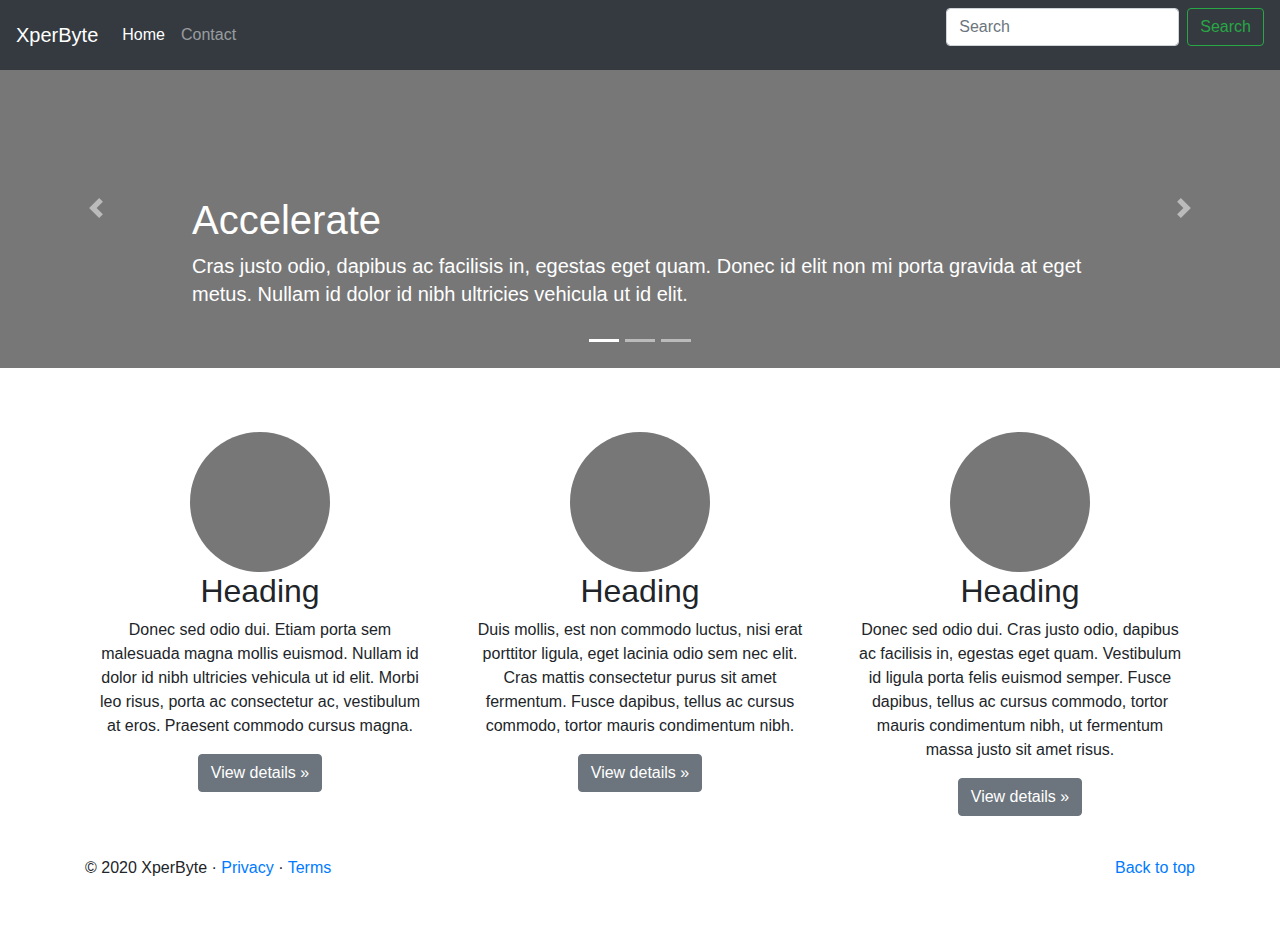
<file: index.html>
<html lang="en">
  <head>
    <meta charset="utf-8">
    <meta name="viewport" content="width=device-width, initial-scale=1, shrink-to-fit=no">
    <meta name="description" content="XperByte is offering IT solutions by using gears - 
    Accelerate, Integrate and Correlate. XperByte brings solution to your IT project by adding experts and
    adding capabilities.">
    <meta name="keywords" content="IT, information technology, website, expert, computer, software, cloud development">
    <title>XperByte Global Solutions</title>

    <!-- Favicons -->
<link rel="apple-touch-icon" href="images/favicon.PNG" sizes="180x180">
<link rel="icon" href="images/favicon.PNG" sizes="32x32" type="image/png">
<script src="https://code.jquery.com/jquery-3.5.1.slim.min.js" ></script>
<script src="js/bootstrap.min.js"></script>
<link href="carousel.css" rel="stylesheet">
<link href="css/bootstrap.css" rel="stylesheet">
</head>
<body>
    <header>
  <nav class="navbar navbar-expand-md navbar-dark fixed-top bg-dark">
    <a class="navbar-brand" href="#">XperByte</a>
    <button class="navbar-toggler" type="button" data-toggle="collapse" data-target="#navbarCollapse" aria-controls="navbarCollapse" aria-expanded="false" aria-label="Toggle navigation">
      <span class="navbar-toggler-icon"></span>
    </button>
    <div class="collapse navbar-collapse" id="navbarCollapse">
      <ul class="navbar-nav mr-auto">
        <li class="nav-item active">
          <a class="nav-link" href="index.html">Home <span class="sr-only">(current)</span></a>
        </li>
        <li class="nav-item">
          <a class="nav-link" href="contact.html">Contact</a>
        </li>
      </ul>
      <form class="form-inline mt-2 mt-md-0">
        <input class="form-control mr-sm-2" type="text" placeholder="Search" aria-label="Search">
        <button class="btn btn-outline-success my-2 my-sm-0" type="submit">Search</button>
      </form>
    </div>
  </nav>
</header>

<main role="main">

  <div id="myCarousel" class="carousel slide" data-ride="carousel">
    <ol class="carousel-indicators">
      <li data-target="#myCarousel" data-slide-to="0" class="active"></li>
      <li data-target="#myCarousel" data-slide-to="1"></li>
      <li data-target="#myCarousel" data-slide-to="2"></li>
    </ol>
    <div class="carousel-inner">
      <div class="carousel-item active">
        <svg class="bd-placeholder-img" width="100%" height="100%"  preserveAspectRatio="xMidYMid slice" 
        focusable="false" role="img"><rect width="100%" height="100%" fill="#777"/></svg>
        <div class="container">
          <div class="carousel-caption text-left">
            <h1>Accelerate</h1>
            <p>Cras justo odio, dapibus ac facilisis in, egestas eget quam. Donec id 
                elit non mi porta gravida at eget metus. Nullam id dolor id nibh ultricies vehicula ut id elit.
            </p>
          </div>
        </div>
      </div>
      <div class="carousel-item">
        <svg class="bd-placeholder-img" width="100%" height="100%" preserveAspectRatio="xMidYMid slice" 
        focusable="false" role="img"><rect width="100%" height="100%" fill="#777"/></svg>
        <div class="container">
          <div class="carousel-caption text-left">
            <h1>Integrate</h1>
            <p>Cras justo odio, dapibus ac facilisis in, egestas eget quam. Donec id elit non mi porta 
                gravida at eget metus. Nullam id dolor id nibh ultricies vehicula ut id elit.</p>
          </div>
        </div>
      </div>
      <div class="carousel-item">
        <svg class="bd-placeholder-img" width="100%" height="100%" preserveAspectRatio="xMidYMid slice" 
        focusable="false" role="img"><rect width="100%" height="100%" fill="#777"/></svg>
        <div class="container">
          <div class="carousel-caption text-left">
            <h1>Correlate</h1>
            <p>Cras justo odio, dapibus ac facilisis in, egestas eget quam. Donec id elit non mi porta gravida 
                at eget metus. Nullam id dolor id nibh ultricies vehicula ut id elit.</p>
          </div>
        </div>
      </div>
    </div>
    <a class="carousel-control-prev" href="#myCarousel" role="button" data-slide="prev">
      <span class="carousel-control-prev-icon" aria-hidden="true"></span>
      <span class="sr-only">Previous</span>
    </a>
    <a class="carousel-control-next" href="#myCarousel" role="button" data-slide="next">
      <span class="carousel-control-next-icon" aria-hidden="true"></span>
      <span class="sr-only">Next</span>
    </a>
  </div>


  <div class="container marketing">
    <!-- Three columns of text below the carousel -->

    <div class="row">
      <div class="col-lg-4">
        <svg class="bd-placeholder-img rounded-circle" width="140" height="140" xmlns="http://www.w3.org/2000/svg" preserveAspectRatio="xMidYMid slice" focusable="false" role="img" aria-label="Placeholder: 140x140"><title>Placeholder</title><rect width="100%" height="100%" fill="#777"/><text x="50%" y="50%" fill="#777" dy=".3em">140x140</text></svg>
        <h2>Heading</h2>
        <p>Donec sed odio dui. Etiam porta sem malesuada magna mollis euismod. Nullam id dolor id nibh ultricies vehicula ut id elit. Morbi leo risus, porta ac consectetur ac, vestibulum at eros. Praesent commodo cursus magna.</p>
        <p><a class="btn btn-secondary" href="#" role="button">View details &raquo;</a></p>
      </div><!-- /.col-lg-4 -->
     <div class="col-lg-4">
        <svg class="bd-placeholder-img rounded-circle" width="140" height="140" xmlns="http://www.w3.org/2000/svg" preserveAspectRatio="xMidYMid slice" focusable="false" role="img" aria-label="Placeholder: 140x140"><title>Placeholder</title><rect width="100%" height="100%" fill="#777"/><text x="50%" y="50%" fill="#777" dy=".3em">140x140</text></svg>
        <h2>Heading</h2>
        <p>Duis mollis, est non commodo luctus, nisi erat porttitor ligula, eget lacinia odio sem nec elit. Cras mattis consectetur purus sit amet fermentum. Fusce dapibus, tellus ac cursus commodo, tortor mauris condimentum nibh.</p>
        <p><a class="btn btn-secondary" href="#" role="button">View details &raquo;</a></p>
      </div><!-- /.col-lg-4 -->
      <div class="col-lg-4">
        <svg class="bd-placeholder-img rounded-circle" width="140" height="140" xmlns="http://www.w3.org/2000/svg" preserveAspectRatio="xMidYMid slice" focusable="false" role="img" aria-label="Placeholder: 140x140"><title>Placeholder</title><rect width="100%" height="100%" fill="#777"/><text x="50%" y="50%" fill="#777" dy=".3em">140x140</text></svg>
        <h2>Heading</h2>
        <p>Donec sed odio dui. Cras justo odio, dapibus ac facilisis in, egestas eget quam. Vestibulum id ligula porta felis euismod semper. Fusce dapibus, tellus ac cursus commodo, tortor mauris condimentum nibh, ut fermentum massa justo sit amet risus.</p>
        <p><a class="btn btn-secondary" href="#" role="button">View details &raquo;</a></p>
      </div><!-- /.col-lg-4 -->
    </div><!-- /.row -->


    <!-- START THE FEATURETTES -->
<!--
    <hr class="featurette-divider">

    <div class="row featurette">
      <div class="col-md-7">
        <h2 class="featurette-heading">First featurette heading. <span class="text-muted">It’ll blow your mind.</span></h2>
        <p class="lead">Donec ullamcorper nulla non metus auctor fringilla. Vestibulum id ligula porta felis euismod semper. Praesent commodo cursus magna, vel scelerisque nisl consectetur. Fusce dapibus, tellus ac cursus commodo.</p>
      </div>
      <div class="col-md-5">
        <svg class="bd-placeholder-img bd-placeholder-img-lg featurette-image img-fluid mx-auto" width="500" height="500" xmlns="http://www.w3.org/2000/svg" preserveAspectRatio="xMidYMid slice" focusable="false" role="img" aria-label="Placeholder: 500x500"><title>Placeholder</title><rect width="100%" height="100%" fill="#eee"/><text x="50%" y="50%" fill="#aaa" dy=".3em">500x500</text></svg>
      </div>
    </div>

    <hr class="featurette-divider">

    <div class="row featurette">
      <div class="col-md-7 order-md-2">
        <h2 class="featurette-heading">Oh yeah, it’s that good. <span class="text-muted">See for yourself.</span></h2>
        <p class="lead">Donec ullamcorper nulla non metus auctor fringilla. Vestibulum id ligula porta felis euismod semper. Praesent commodo cursus magna, vel scelerisque nisl consectetur. Fusce dapibus, tellus ac cursus commodo.</p>
      </div>
      <div class="col-md-5 order-md-1">
        <svg class="bd-placeholder-img bd-placeholder-img-lg featurette-image img-fluid mx-auto" width="500" height="500" xmlns="http://www.w3.org/2000/svg" preserveAspectRatio="xMidYMid slice" focusable="false" role="img" aria-label="Placeholder: 500x500"><title>Placeholder</title><rect width="100%" height="100%" fill="#eee"/><text x="50%" y="50%" fill="#aaa" dy=".3em">500x500</text></svg>
      </div>
    </div>

    <hr class="featurette-divider">

    <div class="row featurette">
      <div class="col-md-7">
        <h2 class="featurette-heading">And lastly, this one. <span class="text-muted">Checkmate.</span></h2>
        <p class="lead">Donec ullamcorper nulla non metus auctor fringilla. Vestibulum id ligula porta felis euismod semper. Praesent commodo cursus magna, vel scelerisque nisl consectetur. Fusce dapibus, tellus ac cursus commodo.</p>
      </div>
      <div class="col-md-5">
        <svg class="bd-placeholder-img bd-placeholder-img-lg featurette-image img-fluid mx-auto" width="500" height="500" xmlns="http://www.w3.org/2000/svg" preserveAspectRatio="xMidYMid slice" focusable="false" role="img" aria-label="Placeholder: 500x500"><title>Placeholder</title><rect width="100%" height="100%" fill="#eee"/><text x="50%" y="50%" fill="#aaa" dy=".3em">500x500</text></svg>
      </div>
    </div>

    <hr class="featurette-divider">

    <!-- /END THE FEATURETTES -->

  </div><!-- /.container -->


  <!-- FOOTER -->
  <footer class="container">
    <p class="float-right"><a href="#">Back to top</a></p>
    <p>&copy; 2020 XperByte &middot; <a href="#">Privacy</a> &middot; <a href="#">Terms</a></p>
  </footer>
</main>


</body>
</html>
</file>
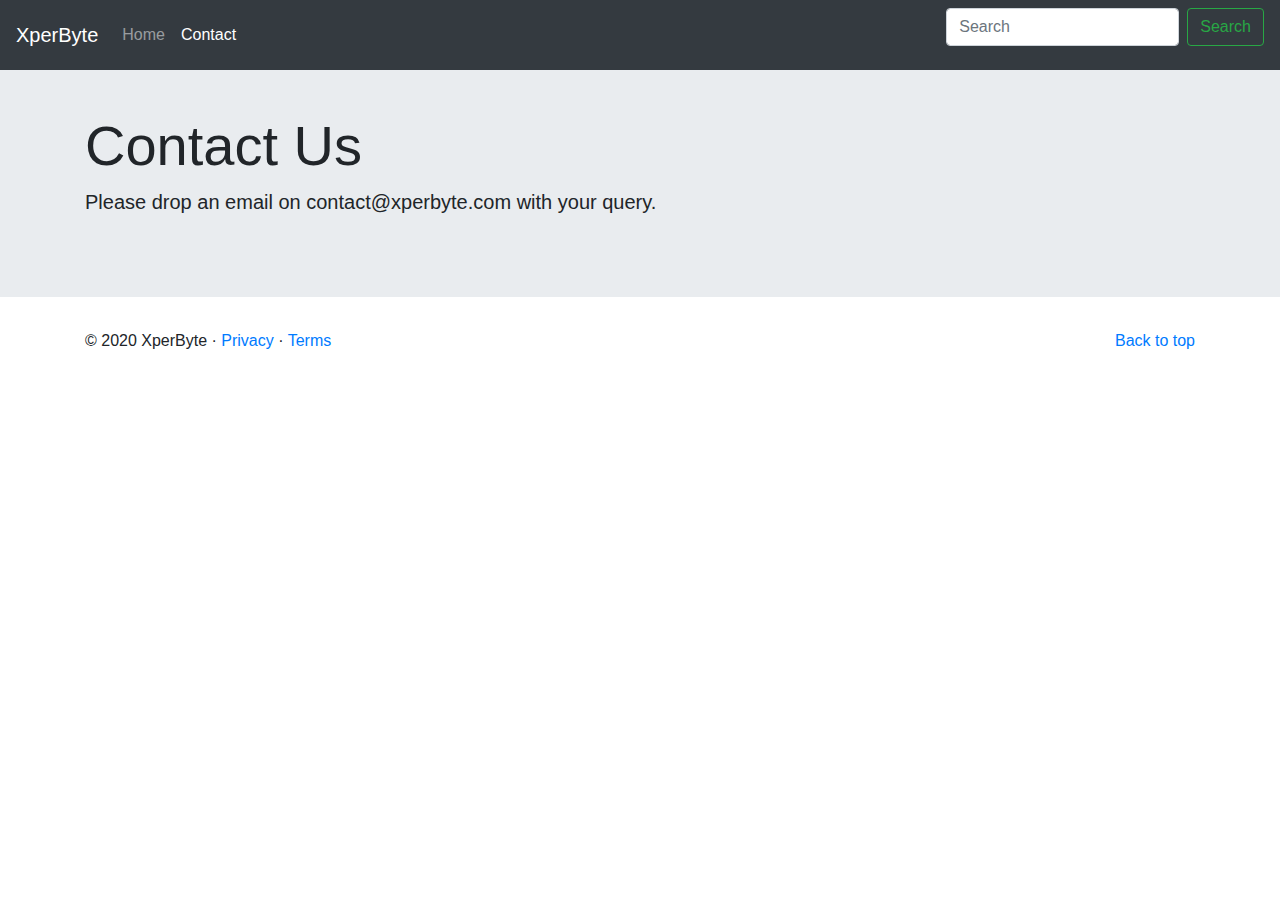
<file: contact.html>
<html lang="en">
  <head>
    <meta charset="utf-8">
    <meta name="viewport" content="width=device-width, initial-scale=1, shrink-to-fit=no">
    <meta name="description" content="XperByte is offering IT solutions by using gears - 
    Accelerate, Integrate and Correlate. XperByte brings solution to your IT project by adding experts and
    adding capabilities.">
    <meta name="keywords" content="IT, information technology, website, expert, computer, software, cloud development">
    <title>XperByte Global Solutions</title>

    <!-- Favicons -->
<link rel="apple-touch-icon" href="images/favicon.PNG" sizes="180x180">
<link rel="icon" href="images/favicon.PNG" sizes="32x32" type="image/png">
<script src="https://code.jquery.com/jquery-3.5.1.slim.min.js" ></script>
<script src="js/bootstrap.min.js"></script>
<link href="carousel.css" rel="stylesheet">
<link href="css/bootstrap.css" rel="stylesheet">
</head>
<body>
    <header>
  <nav class="navbar navbar-expand-md navbar-dark fixed-top bg-dark">
    <a class="navbar-brand" href="#">XperByte</a>
    <button class="navbar-toggler" type="button" data-toggle="collapse" data-target="#navbarCollapse" aria-controls="navbarCollapse" aria-expanded="false" aria-label="Toggle navigation">
      <span class="navbar-toggler-icon"></span>
    </button>
    <div class="collapse navbar-collapse" id="navbarCollapse">
      <ul class="navbar-nav mr-auto">
        <li class="nav-item">
          <a class="nav-link" href="index.html">Home </a>
        </li>
        <li class="nav-item active">
          <a class="nav-link" href="contact.html">Contact <span class="sr-only">(current)</span></a>
        </li>
      </ul>
      <form class="form-inline mt-2 mt-md-0">
        <input class="form-control mr-sm-2" type="text" placeholder="Search" aria-label="Search">
        <button class="btn btn-outline-success my-2 my-sm-0" type="submit">Search</button>
      </form>
    </div>
  </nav>
</header>
<main>
    <div class="jumbotron jumbotron-fluid">
        <div class="container">
          <h1 class="display-4">Contact Us</h1>
          <p class="lead">
              Please drop an email on contact@xperbyte.com with your query.
          </p>
        </div>
      </div>
</main>
 <!-- FOOTER -->
 <footer class="container">
    <p class="float-right"><a href="#">Back to top</a></p>
    <p>&copy; 2020 XperByte &middot; <a href="#">Privacy</a> &middot; <a href="#">Terms</a></p>
  </footer>
</body>
</html>
</file>
<file: carousel.css>
/* Padding below the footer and lighter body text */

body {
  padding-top: 3rem;
  padding-bottom: 3rem;
  color: #5a5a5a;
}



/* Carousel base class */
.carousel {
  margin-bottom: 4rem;
}
/* Since positioning the image, we need to help out the caption */
.carousel-caption {
  bottom: 3rem;
  z-index: 10;
}

/* Declare heights because of positioning of img element */
.carousel-item {
  height: 20rem;
}
.carousel-item > img {
  position: absolute;
  top: 0;
  left: 0;
  min-width: 100%;
  height: 32rem;
}



/* Center align the text within the three columns below the carousel */
.marketing .col-lg-4 {
  margin-bottom: 1.5rem;
  text-align: center;
}
.marketing h2 {
  font-weight: 400;
}
.marketing .col-lg-4 p {
  margin-right: .75rem;
  margin-left: .75rem;
}



.featurette-divider {
  margin: 5rem 0; /* Space out the Bootstrap <hr> more */
}

/* Thin out the marketing headings */
.featurette-heading {
  font-weight: 300;
  line-height: 1;
  letter-spacing: -.05rem;
}



@media (min-width: 40em) {
  /* Bump up size of carousel content */
  .carousel-caption p {
    margin-bottom: 1.25rem;
    font-size: 1.25rem;
    line-height: 1.4;
  }

  .featurette-heading {
    font-size: 50px;
  }
}

@media (min-width: 62em) {
  .featurette-heading {
    margin-top: 7rem;
  }
}
</file>
